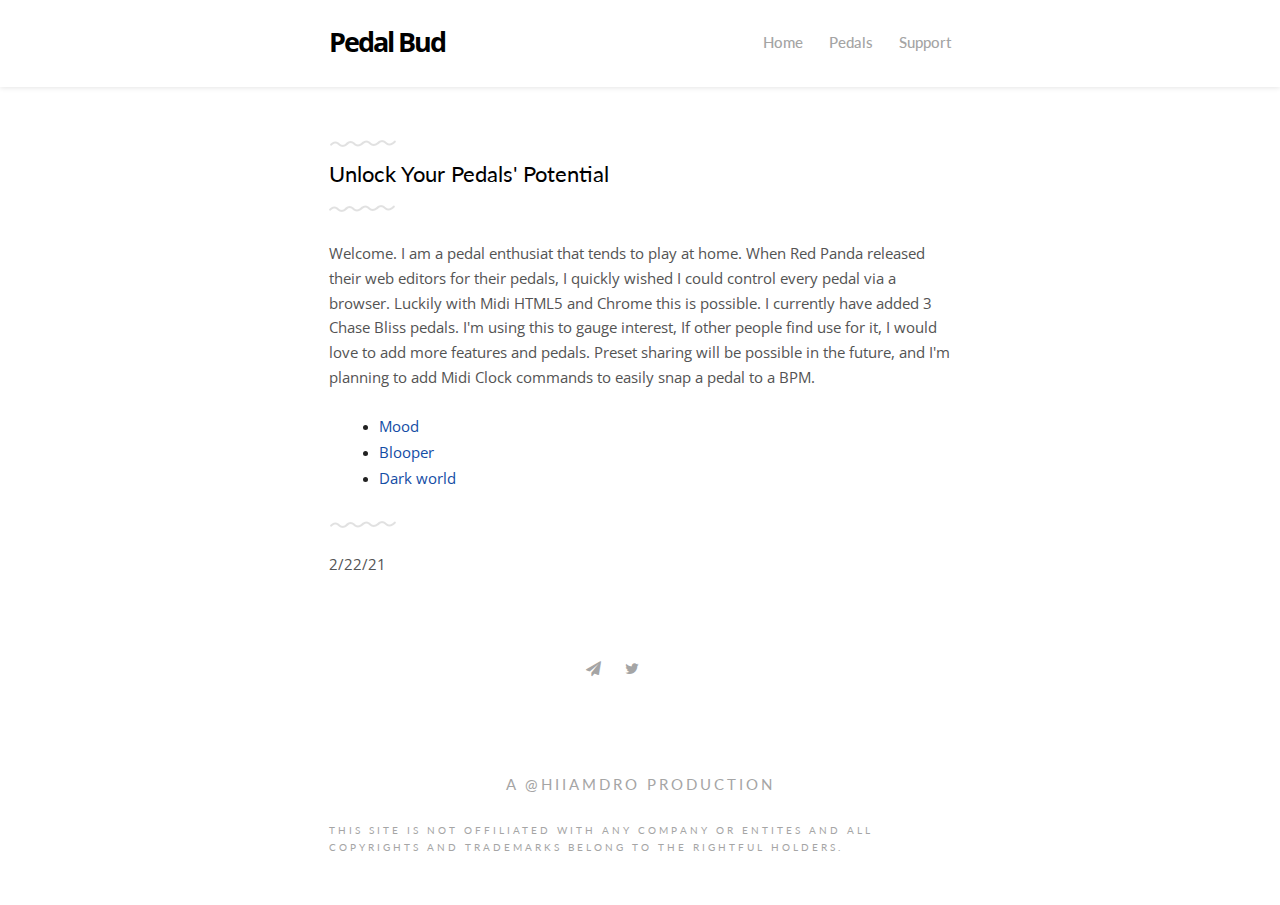
<file: index.html>
<!DOCTYPE html>
<html>
<head>
    <title>Pedal Bud</title>
    <meta charset="utf-8" />
    <meta name="viewport" content="width=device-width, initial-scale=1">
    <meta name="author" content="Pedro Ferreira">
    <meta name="viewport" content="width=device-width, initial-scale=1" />
    <link rel="stylesheet" href="css/kube.min.css" />
    <link rel="stylesheet" href="css/font-awesome.min.css" />
    <link rel="stylesheet" href="css/custom.min.css" />
    <link rel="shortcut icon" href="img/favicon.png" />
    <link href="http://fonts.googleapis.com/css?family=Lato:400,700" rel="stylesheet" type="text/css">
    <link href="http://fonts.googleapis.com/css?family=Open+Sans:400,700" rel="stylesheet" type="text/css">
</head>
<body>
	<!-- Navigation -->
	  <div id="header"></div>


	<!-- Introduction -->
	<!-- <div class="intro">
		<div class="container">
			<div class="units-row">
			    <div class="unit-10">
			    	<img class="img-intro" src="img/avatar.png" alt="">
			    </div>
			    <div class="unit-90">
			    	<p class="p-intro">Unlock your pedals potential.</p>
			    </div>
			</div>
		</div>
	</div> -->
	
	<!-- Content -->
	<div class="content">
		<div class="container">
			<!-- Post -->
			<div class="post">
				<!-- Heading -->
				<a href="#"><h1>Unlock Your Pedals' Potential</h1></a>
				<hr>
				<div class="in-content">
					<p>
						Welcome. I am a pedal enthusiat that tends to play at home.  When Red Panda released their web editors for their pedals, I quickly wished I could control every pedal via a browser.
            Luckily with Midi HTML5 and Chrome this is possible.  I currently have added 3 Chase Bliss pedals. I'm using this to gauge interest,  If other people find use for it, I would love to add more features and pedals.  Preset sharing will be possible in the future, and I'm planning to add Midi Clock commands to easily snap a pedal to a BPM.
            <ul>
              <li><a href="mood.html">Mood</a></li>
              <li><a href="blooper.html">Blooper</a></li>
              <li><a href="darkWorld.html">Dark world</a></li>

					</p>
					
				</div>
				<div class="foot-post">
					<p>2/22/21</p>
			</div>
			<!-- /post -->

			<!-- Post -->
			<!-- <div class="post">
				<a href="#"><h1>The moon will pass above or below Saturn in the sky</h1></a>
				<hr>
				<div class="in-content">
					<img class="right" src="img/post-img.jpg" alt="">
					<p>
						Saturn has a prominent ring system that consists of nine continuous main rings and three discontinuous arcs, composed mostly afn of ice particles with a smaller amount of rocky debris and dust.
					</p>
				</div>
				<div class="foot-post">
					<div class="units-row">
					    <div class="unit-100">
					    	<strong>Tags:</strong>
					    	<a href="#">Saturn</a>,
					    	<a href="#">Sky</a>,
					    	<a href="#">Moon</a>,
					    </div>
					    <div class="unit-100">
					    	<strong>COMMENTS:</strong> 
					    	<a href="#">3</a>
					    </div>
					</div>
				</div>
			</div> -->
			<!-- /post -->

			<!-- Post -->
			<!-- <div class="post">
				<a href="#"><h1>Moon’s orbit around the Earth </h1></a>
				<hr>
				<div class="in-content">
					<p>
						Tilted to the orbit of the Earth around the Sun – and so most of the time, the moon will pass above or below Saturn in the sky, and no occultation will occur. It is only when Saturn lies near the point that the moon’s orbit crosses the “plane of the ecliptic” that occultations can happen.
					</p>
					<a class="read-more" href="#">Read more</a>
				</div>
				<div class="foot-post">
					<div class="units-row">
					    <div class="unit-100">
					    	<strong>Tags:</strong>
					    	<a href="#">Moon</a>,
					    	<a href="#">Orbit</a>,
					    	<a href="#">Earth</a>,
					    </div>
					    <div class="unit-100">
					    	<strong>COMMENTS:</strong> 
					    	<a href="#">221</a>
					    </div>
					</div>
				</div>
			</div> -->
			<!-- /post -->
		</div>
	</div>

	<footer id="footer"></footer>

	<!-- Javascript -->
	<script src="js/jquery.min.js"></script>
    <script src="js/kube.min.js"></script>
</body>
<script> 
  $(function(){
    $("#header").load("header.html"); 
    $("#footer").load("footer.html"); 
  });
</script> 
</html>
</file>
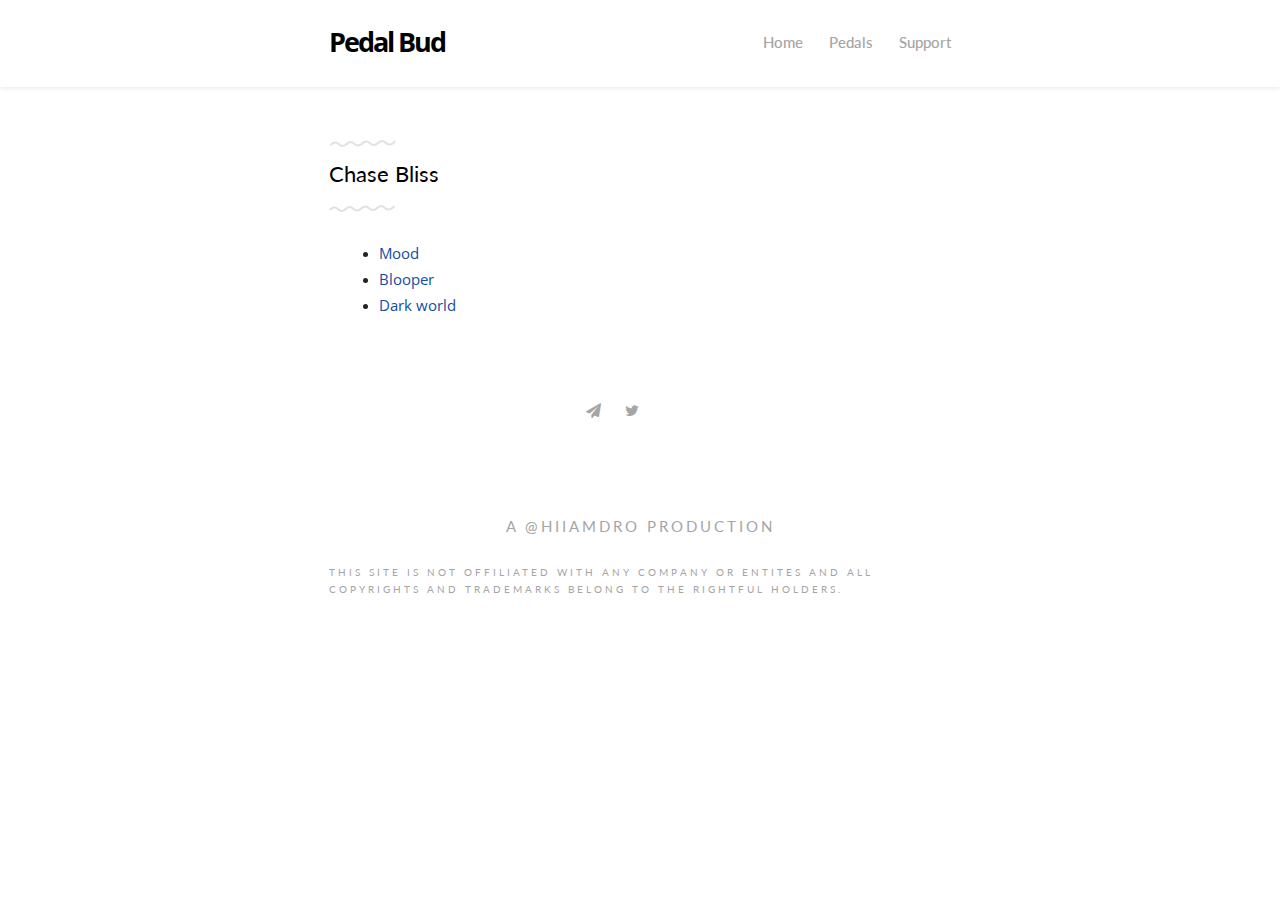
<file: pedals.html>
<!DOCTYPE html>
<html>
<head>
	<title>Pedal Bud</title>
	<meta charset="utf-8" />
	<meta name="viewport" content="width=device-width, initial-scale=1">
	<meta name="author" content="Pedro Ferreira">
	<meta name="viewport" content="width=device-width, initial-scale=1" />
	<link rel="stylesheet" href="css/kube.min.css" />
	<link rel="stylesheet" href="css/font-awesome.min.css" />
	<link rel="stylesheet" href="css/custom.min.css" />
	<!-- <link rel="shortcut icon" href="img/favicon.png" /> -->
	<link href="http://fonts.googleapis.com/css?family=Lato:400,700" rel="stylesheet" type="text/css">
	<link href="http://fonts.googleapis.com/css?family=Open+Sans:400,700" rel="stylesheet" type="text/css">
</head>
<body>
	<!-- Navigation -->
	<div id="header"></div>

	
	<!-- Content -->
	<div class="content">
		<div class="container">
			<!-- Post -->
			<div class="post">
				<!-- Heading -->
				<a href="#"><h1>Chase Bliss</h1></a>
				<hr>
				<div class="in-content">
					<p>
						
						<ul>
							<li><a href="mood.html">Mood</a></li>
							<li><a href="blooper.html">Blooper</a></li>
							<li><a href="darkWorld.html">Dark world</a></li>
						</p>

					</div>
		</div>
	</div>

	<footer id="footer"></footer>

	<!-- Javascript -->
	<script src="js/jquery.min.js"></script>
	<script src="js/kube.min.js"></script>
</body>
<script> 
	$(function(){
		$("#header").load("header.html"); 
		$("#footer").load("footer.html"); 
	});
</script> 
</html>
</file>
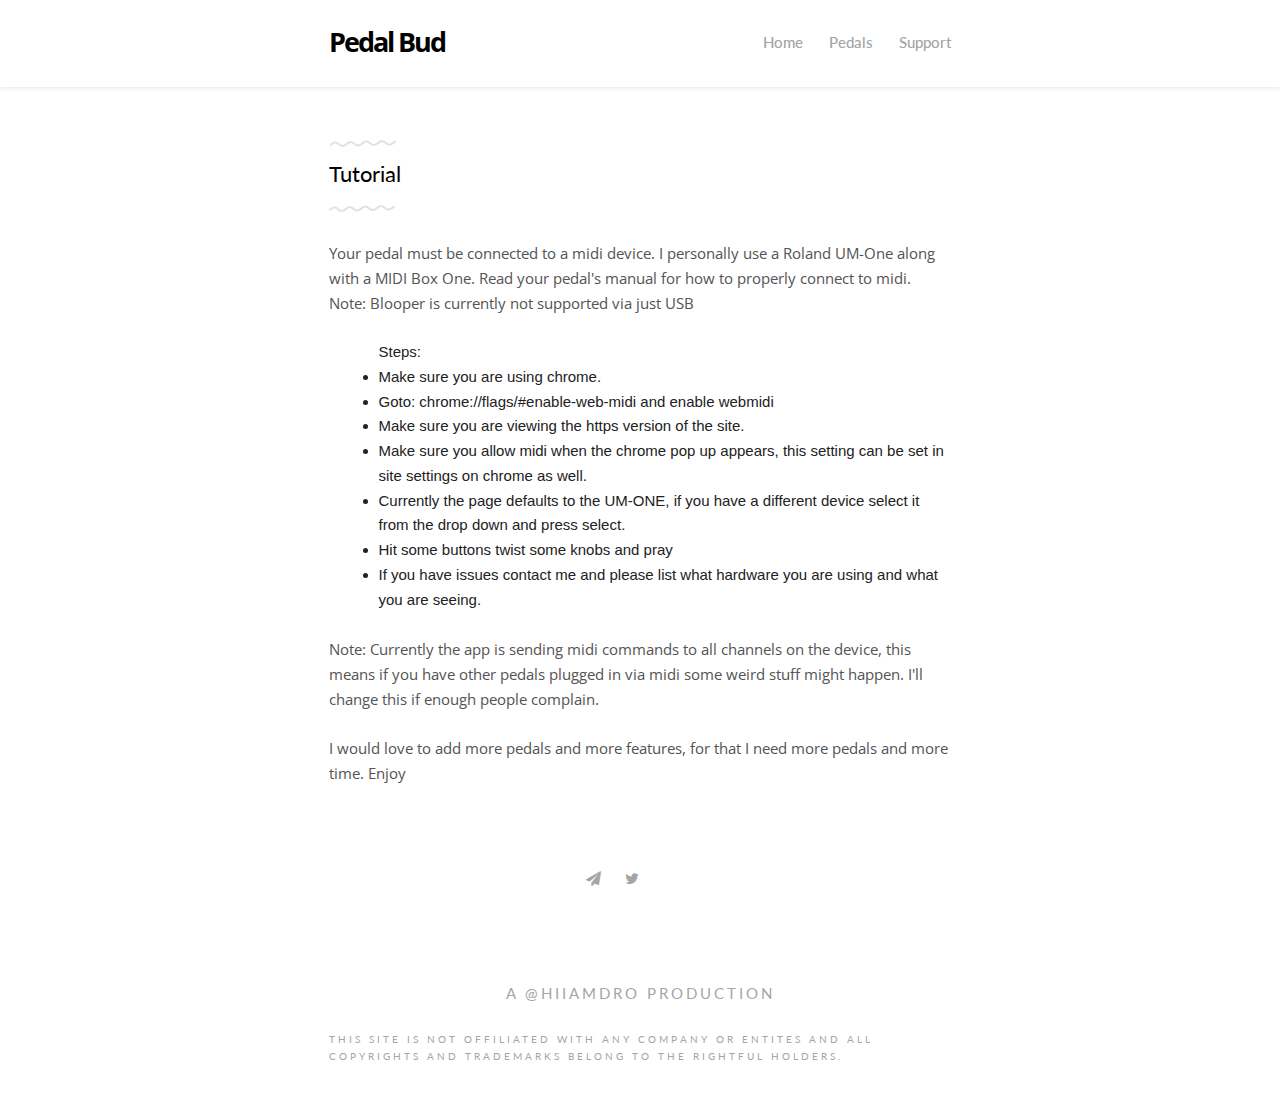
<file: tutorial.html>
<!DOCTYPE html>
<html>
<head>
	<title>Pedal Bud</title>
	<meta charset="utf-8" />
	<meta name="viewport" content="width=device-width, initial-scale=1">
	<meta name="author" content="Pedro Ferreira">
	<meta name="viewport" content="width=device-width, initial-scale=1" />
	<link rel="stylesheet" href="css/kube.min.css" />
	<link rel="stylesheet" href="css/font-awesome.min.css" />
	<link rel="stylesheet" href="css/custom.min.css" />
	<!-- <link rel="shortcut icon" href="img/favicon.png" /> -->
	<link href="http://fonts.googleapis.com/css?family=Lato:400,700" rel="stylesheet" type="text/css">
	<link href="http://fonts.googleapis.com/css?family=Open+Sans:400,700" rel="stylesheet" type="text/css">
</head>
<body>
	<!-- Navigation -->
	<div id="header"></div>

	
	<!-- Content -->
	<div class="content">
		<div class="container">
			<!-- Post -->
			<div class="post">
				<!-- Heading -->
				<a href="#"><h1>Tutorial</h1></a>
				<hr>
				<div class="in-content">
					<p>

						Your pedal must be connected to a midi device. I personally use a Roland UM-One along with a MIDI Box One.
						Read your pedal's manual for how to properly connect to midi.
						Note: Blooper is currently not supported via just USB
					</p>

					<ul>
						Steps:
						<li>Make sure you are using chrome.</li>
						<li>Goto: chrome://flags/#enable-web-midi and enable webmidi</li>
						<li>Make sure you are viewing the https version of the site.</li>
						<li> Make sure you allow midi when the chrome pop up appears, this setting can be set in site settings on chrome as well.</li>
						<li>Currently the page defaults to the UM-ONE, if you have a different device select it from the drop down and press select.</li>
						<li>Hit some buttons twist some knobs and pray</li>
						<li>If you have issues contact me and please list what hardware you are using and what you are seeing.</li>
					</ul>
					<p>
						Note: Currently the app is sending midi commands to all channels on the device, this means if you have other pedals plugged in via midi some weird stuff might happen. I'll change this if enough people complain.
					</p><p>
						I would love to add more pedals and more features, for that I need more pedals and more time. Enjoy

					</p>

				</div>
			</div>
		</div>

		<footer id="footer"></footer>

		<!-- Javascript -->
		<script src="js/jquery.min.js"></script>
		<script src="js/kube.min.js"></script>
	</body>
	<script> 
		$(function(){
			$("#header").load("header.html"); 
			$("#footer").load("footer.html"); 
		});
	</script> 
	</html>
</file>
<file: css/kube.min.css>
*,*:before,*:after{-webkit-box-sizing:border-box;-moz-box-sizing:border-box;box-sizing:border-box}html{font-family:sans-serif;-ms-text-size-adjust:100%;-webkit-text-size-adjust:100%}html,body,div,span,object,iframe,p,blockquote,pre,a,abbr,acronym,address,big,cite,code,del,dfn,em,img,ins,kbd,q,s,samp,small,strike,strong,sub,sup,tt,var,b,u,i,center,dl,dt,dd,ol,ul,li,fieldset,form,label,legend,table,caption,tbody,tfoot,thead,tr,th,td,article,aside,canvas,details,embed,figure,figcaption,footer,header,hgroup,menu,nav,output,ruby,section,summary,time,mark,audio,video,h1,h2,h3,h4,h5,h6{margin:0;padding:0;border:0;outline:0;font-size:100%;vertical-align:baseline;background:transparent}a:active,a:hover{outline:0}article,aside,details,figcaption,figure,footer,header,hgroup,main,nav,section,embed,object,iframe,audio,video,canvas,progress,meter,output,textarea{display:block}audio:not([controls]){display:none;height:0}blockquote,q{quotes:none}blockquote p:before,blockquote p:after,q:before,q:after{content:'';content:none}table{border-collapse:collapse;border-spacing:0}caption,th,td{text-align:left;vertical-align:top}thead th,thead td{font-weight:bold;vertical-align:bottom}a img,th img,td img{vertical-align:top}button,input,select,textarea{margin:0}textarea{overflow:auto;vertical-align:top;resize:vertical}button{width:auto;overflow:visible}input[type="reset"],input[type="submit"],input[type="file"],input[type="radio"],input[type="checkbox"],select,button{cursor:pointer}input[type="radio"],input[type="checkbox"]{font-size:110%;position:relative;top:-1px;margin-right:3px}input[type="search"]{-webkit-appearance:textfield}input[type="search"]::-webkit-search-decoration,input[type="search"]::-webkit-search-cancel-button{-webkit-appearance:none}hr{display:block;height:1px;border:0;border-top:1px solid #ddd}img,video,audio,embed,object{max-width:100%}img,video,embed,object{height:auto}embed,object{height:100%}img{vertical-align:middle;-ms-interpolation-mode:bicubic}body{font-family:"Helvetica Neue",Helvetica,Tahoma,sans-serif;font-size:.9375em;line-height:1.65em;background:#fff;color:#222}a{color:#134da5}a:focus,a:hover{color:#de2c3b}h1,h2,h3,h4,h5,h6,.h1,.h2,.h3,.h4,.h5,.h6{font-family:"Helvetica Neue",Helvetica,Tahoma,sans-serif;font-weight:bold;color:#000;text-rendering:optimizeLegibility;margin:0 0 .5em 0}h1,.h1,h2,.h2{line-height:1.1}h3,.h3,h4,.h4{line-height:1.3}h1,.h1{font-size:2.25em}h2,.h2{font-size:1.5em;margin-bottom:.7em}h3,.h3{font-size:1.3125em}h4,.h4{font-size:1.125em}h5,.h5{font-size:1em}h6,.h6{font-size:.75em;text-transform:uppercase}.lead{font-size:1.3125em;line-height:1.5;margin-bottom:1.0999999999999999em}p,ul,ol,dl,dd,dt,blockquote,td,th{line-height:1.65em}ul,ol,ul ul,ol ol,ul ol,ol ul{margin:0 0 0 3.3em}ul li,ol li{text-align:left}ol ol li{list-style-type:lower-alpha}ol ol ol li{list-style-type:lower-roman}p,ul,ol,dl,blockquote,hr,pre,table,form,fieldset,figure,address{margin-bottom:1.65em}blockquote{position:relative;font-style:italic;font-size:1.125em;margin-left:2.4749999999999996em;padding-left:1.65em;border-left:2px solid #ddd}blockquote p{margin-bottom:.5em}blockquote small,cite{color:rgba(0,0,0,0.4);font-style:italic}small,blockquote cite{font-size:12.75px;line-height:1}address{font-style:normal}dl dt{font-weight:bold}dd{margin-left:1.65em}s,del{text-decoration:line-through}abbr[title],dfn[title]{border-bottom:1px dotted #0f0f0f;cursor:help}strong,b{font-weight:bold}em,i{font-style:italic}sub,sup{font-size:11.25px;line-height:0;position:relative}sup{top:-0.5em}sub{bottom:-0.25em}figcaption{margin:.3em 0;font-size:12.75px;font-style:italic}ins,u{text-decoration:underline}mark{background-color:#ffc800;color:#0f0f0f;text-decoration:none}pre,code,kbd,samp,var,output{font-size:90%;font-style:normal;font-family:Menlo,Monaco,Consolas,"Courier New",monospace}pre{margin-top:1.65em;font-size:100%;line-height:1.5;color:#222;overflow:auto}code,samp,kbd{padding:3px 6px 2px 6px;display:inline-block;line-height:1;border-radius:2px}code{background:#f4f4f4;border:1px solid #d4d4d4}pre code{font-size:100%;border:0;padding:0;background:0;line-height:1.65em}var{color:rgba(0,0,0,0.5)}samp{background:#d3e3fb;border:1px solid #b2cef8}kbd{background:#0f0f0f;color:rgba(255,255,255,0.85);white-space:nowrap}button:active,button:focus{outline:0}textarea,select{font-family:"Helvetica Neue",Helvetica,Tahoma,sans-serif;font-size:1em;box-shadow:none}textarea,select[multiple],select[multiple="multiple"]{padding:.3em .35em;line-height:1.35em;width:100%}input[type="text"],input[type="password"],input[type="email"],input[type="url"],input[type="phone"],input[type="tel"],input[type="number"],input[type="datetime"],input[type="date"],input[type="month"],input[type="color"],input[type="time"],input[type="search"],input[type="datetime-local"]{font-family:"Helvetica Neue",Helvetica,Tahoma,sans-serif;font-size:1em;box-shadow:none;padding:.3em .35em;line-height:1.65em;border-radius:0;outline:0}select[multiple],select[multiple="multiple"],textarea,input[type="text"],input[type="password"],input[type="email"],input[type="url"],input[type="phone"],input[type="tel"],input[type="number"],input[type="datetime"],input[type="date"],input[type="month"],input[type="color"],input[type="time"],input[type="search"],input[type="datetime-local"]{background:#fff;border:1px solid #ccc;position:relative;z-index:2;-webkit-appearance:none}textarea[disabled],input[type="text"][disabled],input[type="password"][disabled],input[type="email"][disabled],input[type="url"][disabled],input[type="phone"][disabled],input[type="tel"][disabled],input[type="number"][disabled],input[type="datetime"][disabled],input[type="date"][disabled],input[type="month"][disabled],input[type="color"][disabled],input[type="time"][disabled],input[type="search"][disabled],input[type="datetime-local"][disabled]{resize:none;color:rgba(0,0,0,0.5)}select[disabled],input[type="checkbox"][disabled],input[type="radio"][disabled]{cursor:default}input::-moz-focus-inner,button::-moz-focus-inner{border:0;padding:0}input[type="range"]{position:relative;top:3px}select{margin-bottom:0!important}fieldset{padding:1.65em;margin-bottom:1.65em;border:1px solid #ccc}fieldset *:last-child{margin-bottom:0!important}legend{font-weight:bold;padding:0 1em;margin-left:-1em}table{max-width:100%;width:100%;empty-cells:show}table caption{text-transform:uppercase;padding:0 1.0999999999999999em;color:rgba(0,0,0,0.4);font-size:12.75px}table th,table td{border-bottom:1px solid #eee;padding:.825em 1.0999999999999999em}table tfoot th,table tfoot td{color:rgba(0,0,0,0.4)}.units-container:after,.units-row:after{content:"";display:table;clear:both}.units-container:after,.units-row:after{content:"";display:table;clear:both}.units-container{padding-top:1px;margin-top:-1px}.units-row{margin-bottom:1.65em}.width-100,.unit-100{width:100%}.width-90,.unit-90{width:90%}.width-80,.unit-80{width:80%}.width-75,.unit-75{width:75%}.width-70,.unit-70{width:70%}.width-66,.unit-66{width:66.6%}.width-65,.unit-65{width:65%}.width-60,.unit-60{width:60%}.width-50,.unit-50{width:50%}.width-40,.unit-40{width:40%}.width-35,.unit-35{width:35%}.width-33,.unit-33{width:33.3%}.width-30,.unit-30{width:30%}.width-25,.unit-25{width:25%}.width-20,.unit-20{width:20%}.width-10,.unit-10{width:10%}.units-row .unit-90,.units-row .unit-80,.units-row .unit-75,.units-row .unit-70,.units-row .unit-66,.units-row .unit-65,.units-row .unit-60,.units-row .unit-50,.units-row .unit-40,.units-row .unit-35,.units-row .unit-33,.units-row .unit-30,.units-row .unit-25,.units-row .unit-20,.units-row .unit-10{float:left;margin-left:3%}.units-row .unit-90:first-child,.units-row .unit-80:first-child,.units-row .unit-75:first-child,.units-row .unit-70:first-child,.units-row .unit-66:first-child,.units-row .unit-65:first-child,.units-row .unit-60:first-child,.units-row .unit-50:first-child,.units-row .unit-40:first-child,.units-row .unit-35:first-child,.units-row .unit-33:first-child,.units-row .unit-30:first-child,.units-row .unit-25:first-child,.units-row .unit-20:first-child,.units-row .unit-10:first-child{margin-left:0}.units-row .unit-90{width:89.7%}.units-row .unit-80{width:79.4%}.units-row .unit-75{width:74.25%}.units-row .unit-70{width:69.1%}.units-row .unit-66{width:65.66666666666666%}.units-row .unit-65{width:65.66666666666666%}.units-row .unit-60{width:58.800000000000004%}.units-row .unit-50{width:48.5%}.units-row .unit-40{width:38.2%}.units-row .unit-35{width:31.333333333333332%}.units-row .unit-33{width:31.333333333333332%}.units-row .unit-30{width:27.9%}.units-row .unit-25{width:22.75%}.units-row .unit-20{width:17.6%}.units-row .unit-10{width:7.3%}.unit-push-90,.unit-push-80,.unit-push-75,.unit-push-70,.unit-push-66,.unit-push-65,.unit-push-60,.unit-push-50,.unit-push-40,.unit-push-35,.unit-push-33,.unit-push-30,.unit-push-25,.unit-push-20,.unit-push-10{position:relative}.unit-push-90{left:92.7%}.unit-push-80{left:82.4%}.unit-push-75{left:77.25%}.unit-push-70{left:72.1%}.unit-push-66{left:68.66666666666666%}.unit-push-65{left:68.66666666666666%}.unit-push-60{left:61.800000000000004%}.unit-push-50{left:51.5%}.unit-push-40{left:41.2%}.unit-push-35{left:34.33333333333333%}.unit-push-33{left:34.33333333333333%}.unit-push-30{left:30.9%}.unit-push-25{left:25.75%}.unit-push-20{left:20.6%}.unit-push-10{left:10.3%}.units-row .unit-push-right{float:right}.units-row .unit-role-right{margin-left:3%;float:right}.units-row .unit-role-left{margin-left:0}.centered,.unit-centered{float:none!important;margin:0 auto!important}.unit-padding{padding:1.65em}.units-padding .unit-100,.units-padding .unit-90,.units-padding .unit-80,.units-padding .unit-75,.units-padding .unit-70,.units-padding .unit-66,.units-padding .unit-65,.units-padding .unit-60,.units-padding .unit-50,.units-padding .unit-40,.units-padding .unit-35,.units-padding .unit-33,.units-padding .unit-30,.units-padding .unit-25,.units-padding .unit-20,.units-padding .unit-10{padding:1.65em}.units-split .unit-90,.units-split .unit-80,.units-split .unit-75,.units-split .unit-70,.units-split .unit-66,.units-split .unit-65,.units-split .unit-60,.units-split .unit-50,.units-split .unit-40,.units-split .unit-35,.units-split .unit-33,.units-split .unit-30,.units-split .unit-25,.units-split .unit-20,.units-split .unit-10{margin-left:0}.units-split .unit-90{width:90%}.units-split .unit-80{width:80%}.units-split .unit-75{width:75%}.units-split .unit-70{width:70%}.units-split .unit-66{width:66.6%}.units-split .unit-65{width:65%}.units-split .unit-60{width:60%}.units-split .unit-50{width:50%}.units-split .unit-40{width:40%}.units-split .unit-35{width:35%}.units-split .unit-33{width:33.3%}.units-split .unit-30{width:30%}.units-split .unit-25{width:25%}.units-split .unit-20{width:20%}.units-split .unit-10{width:10%}.blocks-2,.blocks-3,.blocks-4,.blocks-5,.blocks-6{padding-left:0;list-style:none;margin-left:-3%}.blocks-2:after,.blocks-3:after,.blocks-4:after,.blocks-5:after,.blocks-6:after{content:"";display:table;clear:both}.blocks-2:after,.blocks-3:after,.blocks-4:after,.blocks-5:after,.blocks-6:after{content:"";display:table;clear:both}.blocks-2>li,.blocks-3>li,.blocks-4>li,.blocks-5>li,.blocks-6>li{height:auto;float:left;margin-bottom:1.65em;margin-left:3%}.blocks-2>li ul,.blocks-3>li ul,.blocks-4>li ul,.blocks-5>li ul,.blocks-6>li ul{list-style-type:disc}.blocks-2>li ul ul,.blocks-3>li ul ul,.blocks-4>li ul ul,.blocks-5>li ul ul,.blocks-6>li ul ul{list-style-type:circle}.blocks-2>li li,.blocks-3>li li,.blocks-4>li li,.blocks-5>li li,.blocks-6>li li{float:none;margin:0}.blocks-2>li{width:47%}.blocks-3>li{width:30.333333333333332%}.blocks-4>li{width:22%}.blocks-5>li{width:17%}.blocks-6>li{width:13.666666666666666%}.block-first{clear:both}table.table-bordered td,table.table-bordered th{border:1px solid #eee}table.table-simple td,table.table-simple th,table.table-simple caption{border:0;padding-left:0}table.table-flat td,table.table-flat th,table.table-flat caption{border:0;padding:0}table.table-stroked td,table.table-stroked th{border-bottom:1px solid #eee}table.table-stripped tbody tr:nth-child(odd) td{background:#f8f8f8}table.table-hovered tbody tr:hover td{background-color:#f4f4f4}.table-container{width:100%;overflow:auto;margin-bottom:1.65em}.table-container table{margin-bottom:0}.table-container::-webkit-scrollbar{-webkit-appearance:none;width:14px;height:14px}.table-container::-webkit-scrollbar-thumb{border-radius:8px;border:3px solid #fff;background-color:rgba(0,0,0,0.3)}.forms .btn,.forms input[type="submit"].btn,.forms button,.forms input[type="submit"],.forms input[type="reset"]{padding:.3625em 1.3em}.forms .btn-outline{padding:.3em 1.3em}.forms .btn-outline.bold{padding:.2375em 1.3em}.forms label{display:block;margin-bottom:1.0999999999999999em}.forms input[type="text"],.forms input[type="password"],.forms input[type="email"],.forms input[type="url"],.forms input[type="phone"],.forms input[type="tel"],.forms input[type="number"],.forms input[type="datetime"],.forms input[type="date"],.forms input[type="month"],.forms input[type="color"],.forms input[type="time"],.forms input[type="search"],.forms input[type="range"],.forms input[type="file"],.forms input[type="datetime-local"],.forms textarea,.forms select{display:block}.forms-inline input[type="text"],.forms-inline-list input[type="text"],.forms-inline input[type="password"],.forms-inline-list input[type="password"],.forms-inline input[type="email"],.forms-inline-list input[type="email"],.forms-inline input[type="url"],.forms-inline-list input[type="url"],.forms-inline input[type="phone"],.forms-inline-list input[type="phone"],.forms-inline input[type="tel"],.forms-inline-list input[type="tel"],.forms-inline input[type="number"],.forms-inline-list input[type="number"],.forms-inline input[type="datetime"],.forms-inline-list input[type="datetime"],.forms-inline input[type="date"],.forms-inline-list input[type="date"],.forms-inline input[type="month"],.forms-inline-list input[type="month"],.forms-inline input[type="color"],.forms-inline-list input[type="color"],.forms-inline input[type="time"],.forms-inline-list input[type="time"],.forms-inline input[type="search"],.forms-inline-list input[type="search"],.forms-inline input[type="range"],.forms-inline-list input[type="range"],.forms-inline input[type="file"],.forms-inline-list input[type="file"],.forms-inline input[type="datetime-local"],.forms-inline-list input[type="datetime-local"],.forms-inline textarea,.forms-inline-list textarea,.forms-inline select,.forms-inline-list select{display:inline-block}.forms-list,.forms-inline,.forms-inline-list{margin:0;padding:0;margin-bottom:1.0999999999999999em;list-style:none}.forms-list label,.forms-inline label,.forms-inline-list li,.forms-inline-list li label{display:inline-block;margin-bottom:0}.forms-inline-list li label{margin-right:.825em}.forms-inline-list li{margin-bottom:3px}.forms-list li{margin-bottom:6px}.forms-desc{margin-top:4px;color:rgba(0,0,0,0.4);font-size:12.75px;line-height:1.4em}input[type="text"],input[type="password"],input[type="email"],input[type="url"],input[type="phone"],input[type="tel"],input[type="number"],input[type="datetime"],input[type="date"],input[type="month"],input[type="color"],input[type="time"],input[type="search"],input[type="datetime-local"],textarea{-moz-transition:border ease .5s;transition:border ease .5s}.error,.success{font-weight:normal;font-size:12.75px}input.input-error,textarea.input-error,select.input-error,.input-error{border-color:#de2c3b;box-shadow:0 0 0 2px rgba(222,44,59,0.3),0 1px 2px rgba(0,0,0,0.2) inset}input.input-success,textarea.input-success,select.input-success,.input-success{border-color:#2c9f42;box-shadow:0 0 0 2px rgba(44,159,66,0.3),0 1px 2px rgba(0,0,0,0.2) inset}input.input-gray,textarea.input-gray,select.input-gray,.input-gray{border-color:#b3b6b7;box-shadow:0 0 0 2px rgba(179,182,183,0.4),0 1px 2px rgba(0,0,0,0.2) inset}input[type="text"]:focus,input[type="password"]:focus,input[type="email"]:focus,input[type="url"]:focus,input[type="phone"]:focus,input[type="tel"]:focus,input[type="number"]:focus,input[type="datetime"]:focus,input[type="date"]:focus,input[type="month"]:focus,input[type="color"]:focus,input[type="time"]:focus,input[type="search"]:focus,input[type="datetime-local"]:focus,textarea:focus{outline:0;border-color:#2575ed;box-shadow:0 0 0 2px rgba(37,117,237,0.3),0 1px 2px rgba(0,0,0,0.2) inset}input.input-search,input[type="search"]{padding-right:.5em;padding-left:.5em;margin-bottom:0;border-radius:15px}input.input-on-black{border:1px solid rgba(255,255,255,0.1);background:rgba(255,255,255,0.35)}input.input-on-black::-webkit-input-placeholder{color:rgba(255,255,255,0.6)}input.input-on-black::-moz-placeholder{color:rgba(255,255,255,0.6)}input.input-on-black:focus,input.input-on-black.active{border:1px solid #fff;background:#fff;box-shadow:none}input.input-on-black:focus::-webkit-input-placeholder,input.input-on-black.active::-webkit-input-placeholder{color:#aaa}input.input-on-black:focus::-moz-placeholder,input.input-on-black.active::-moz-placeholder{color:#aaa}input.input-big{font-size:18px}input.input-small{font-size:12.75px}input.input-smaller{font-size:11.25px}.input-groups{display:table!important}.input-groups input{width:100%}.input-groups input,.input-groups .input-append,.input-groups .input-prepend,.input-groups .btn-append{display:table-cell!important}.input-groups .btn-append,.input-groups .input-append,.input-groups .input-prepend{width:1%;vertical-align:middle}.input-groups .input-append,.input-groups .input-prepend{background-color:#f4f4f4;border:1px solid #d4d4d4;margin:0;padding:.45em .75em .15em .75em;color:rgba(0,0,0,0.6);line-height:1.65em;font-size:12.75px;white-space:nowrap}.input-groups .input-prepend{border-right:0}.input-groups .input-append{position:relative;z-index:1;border-left:none}.input-groups .btn-append .btn{display:block;height:auto;border-radius:0 2px 2px 0}.navbar{font-size:105%;margin-bottom:1.65em}.navbar:after{content:"";display:table;clear:both}.navbar:after{content:"";display:table;clear:both}.navbar.navbar-left{float:left}.navbar.navbar-right{float:right}.navbar ul{list-style:none;margin:0}.navbar ul:after{content:"";display:table;clear:both}.navbar ul:after{content:"";display:table;clear:both}.navbar li{float:left;margin-right:1.65em}.navbar.navbar-right li{margin-right:0;margin-left:1.65em}.navbar a,.navbar span{display:block;text-decoration:none}.navbar a:hover{color:#de2c3b;text-decoration:underline}.navbar li.active a,.navbar span{text-decoration:none;cursor:text;color:rgba(0,0,0,0.4)}.navigation-toggle{display:none;text-transform:uppercase;position:relative;color:#0f0f0f;background-color:#fff}.navigation-toggle:after{position:absolute;z-index:1;top:50%;margin-top:-12px;left:10px;content:"\2630";font-size:24px;line-height:1}.navigation-toggle.navigation-toggle-black{background-color:#0f0f0f;color:#fff}.navigation-toggle.navigation-toggle-show{margin-bottom:1.65em}.navigation-toggle span{position:relative;z-index:2;cursor:pointer;display:block;padding:10px 20px 10px 40px}.navigation-fixed{position:fixed;top:0;left:0;z-index:101}.navbar-pills a,.navbar-pills span{padding:.825em 1.65em}.navbar-pills a:hover{color:#0f0f0f;background:#eee}.navbar-pills li.active a,.navbar-pills span{text-decoration:none;cursor:text;color:rgba(0,0,0,0.4);background:#eee}.navbar-pills li{margin-right:1px}.navbar-pills.navbar-right li{margin-left:1px}.fullwidth ul{width:100%}.fullwidth li{float:none!important;margin:0;display:table-cell;width:1%;text-align:center}.fullwidth li a,.fullwidth li span{display:block}.nav{margin-bottom:1.65em}.nav ul{list-style:none;margin:0}.nav ul li ul{margin-left:2em;font-size:.95em}.nav a,.nav span{display:block;padding:.5em 0}.nav a{color:#0f0f0f;text-decoration:none}.nav a:hover{color:#de2c3b;text-decoration:underline}.nav li.active a,.nav span{text-decoration:none;cursor:text;color:rgba(0,0,0,0.4)}.nav i.fa{width:1.65em}.nav-stacked li{margin-bottom:1px}.nav-stacked a,.nav-stacked span{padding:.6em .7em}.nav-stacked a{background:#f6f6f6}.nav-stacked a:hover{color:#000;background:#eee}.nav-stacked li.active a,.nav-stacked span{background:#fff;text-decoration:none;cursor:text;color:rgba(0,0,0,0.3)}.nav-stats li{position:relative}.nav-stats a,.nav-stats span{padding-right:50px}.nav-stats sup,.nav-stats .badge{position:absolute;top:50%;right:0}.nav-stats sup{color:rgba(0,0,0,0.4)}.nav-stats .badge{margin-top:-8px}.nav-tabs{border-bottom:1px solid #e3e3e3;margin-bottom:1.65em}.nav-tabs:after{content:"";display:table;clear:both}.nav-tabs:after{content:"";display:table;clear:both}.nav-tabs ul{list-style:none;margin:0}.nav-tabs li{float:left;margin-right:2px}.nav-tabs a,.nav-tabs span{display:block;line-height:1;padding:.825em 1.65em;border:1px solid transparent}.nav-tabs a{color:rgba(0,0,0,0.5);text-decoration:none}.nav-tabs a:focus,.nav-tabs a:hover{color:#0f0f0f;text-decoration:underline;background-color:#eee}.nav-tabs li.active a,.nav-tabs span{color:#0f0f0f;background:#fff;position:relative;border:1px solid #ddd;border-bottom:1px solid #fff;bottom:-1px;cursor:default;text-decoration:none}.breadcrumbs{margin-bottom:1.65em}.breadcrumbs:after{content:"";display:table;clear:both}.breadcrumbs:after{content:"";display:table;clear:both}.breadcrumbs ul{font-size:.9em;color:rgba(0,0,0,0.4);list-style:none;margin:0}.breadcrumbs ul:after{content:"";display:table;clear:both}.breadcrumbs ul:after{content:"";display:table;clear:both}.breadcrumbs li{float:left;margin-right:5px}.breadcrumbs li+li:before{content:" > ";color:#aaa;font-size:12px;margin:0 7px 0 5px;position:relative;top:-1px}.breadcrumbs.breadcrumbs-path li+li:before{content:" / ";top:0}.breadcrumbs a{color:#0f0f0f;text-decoration:none}.breadcrumbs a:hover{color:#0f0f0f;text-decoration:underline}.breadcrumbs li.active a,.breadcrumbs span,.breadcrumbs li.active a:hover{text-decoration:none;cursor:text;color:rgba(0,0,0,0.4)}.pagination{position:relative;left:-9px;margin-left:0;list-style:none}.pagination:after{content:"";display:table;clear:both}.pagination:after{content:"";display:table;clear:both}.pagination li{float:left;margin-right:2px}.pagination a,.pagination span{display:block;padding:7px 9px;line-height:1;border-radius:2px;color:#0f0f0f;text-decoration:none}.pagination span,.pagination li.active a,.pagination li.active a:hover{color:#fff;background-color:#0f0f0f;cursor:text}.pagination a:focus,.pagination a:hover{text-decoration:none;background-color:#0f0f0f;color:#fff}.btn,input[type="submit"].btn{display:inline-block;vertical-align:top;font-family:"Helvetica Neue",Helvetica,Tahoma,sans-serif;font-size:1em;font-weight:400;line-height:1.65em;text-align:center;text-decoration:none;color:#222;-webkit-appearance:none;outline:0;margin:0;border:0;border-radius:2px;box-shadow:none;cursor:pointer;background:#e0e3e5;padding:.55em 2.5em}.btn:hover,input[type="submit"].btn:hover{color:rgba(0,0,0,0.5);background:#b3b6b7}.btn::-moz-focus-inner{border:0;padding:0}.btn-big,input[type="submit"].btn-big{font-size:18px}.btn-small,input[type="submit"].btn-small{font-size:12.75px}.btn-smaller,input[type="submit"].btn-smaller{font-size:11.25px;vertical-align:baseline}.btn-round{border-radius:15px}.btn-outline,input[type="submit"].btn-outline{background:0;padding:.48750000000000004em 2.5em;border:1px solid #0f0f0f}.btn-outline:hover,input[type="submit"].btn-outline:hover{border-color:#b3b6b7}.btn-outline.btn-active{padding:.55em 2.5em}.btn-outline.bold{border-width:2px;padding:.42500000000000004em 2.5em}.btn-active,.btn[disabled],.btn-disabled{background:0;background:#b3b6b7;color:rgba(0,0,0,0.5)}.btn-active:hover,.btn[disabled]:hover,.btn-disabled:hover{color:rgba(0,0,0,0.5);background:#b3b6b7}.btn-active{box-shadow:0 1px 3px rgba(0,0,0,0.4) inset}.btn-outline.btn[disabled],.btn-outline.btn-disabled{background:0;box-shadow:none;color:rgba(0,0,0,0.3);border:1px solid rgba(0,0,0,0.1)}.btn-outline.btn-active{background:0;color:rgba(0,0,0,0.4);border:0;box-shadow:0 1px 3px rgba(0,0,0,0.2) inset}.btn[disabled],.btn-disabled{cursor:default;box-shadow:none}.btn-blue,input[type="submit"].btn-blue{color:rgba(255,255,255,0.9);background:#2575ed}.btn-blue:hover,input[type="submit"].btn-blue:hover{color:rgba(255,255,255,0.6);background:#1a52a5}.btn-blue.btn-active,input[type="submit"].btn-blue.btn-active{box-shadow:0 1px 4px rgba(0,0,0,0.5) inset}.btn-blue.btn-active,input[type="submit"].btn-blue.btn-active,.btn-blue.btn-disabled,input[type="submit"].btn-blue.btn-disabled,.btn-blue.btn[disabled],input[type="submit"].btn-blue.btn[disabled]{color:rgba(255,255,255,0.5);background:#1a52a5}.btn-blue.btn-active:hover,input[type="submit"].btn-blue.btn-active:hover,.btn-blue.btn-disabled:hover,input[type="submit"].btn-blue.btn-disabled:hover,.btn-blue.btn[disabled]:hover,input[type="submit"].btn-blue.btn[disabled]:hover{color:rgba(255,255,255,0.5)}.btn-blue.btn-outline,input[type="submit"].btn-blue.btn-outline{background:0;border-color:#2575ed;color:#2575ed}.btn-blue.btn-outline:hover,input[type="submit"].btn-blue.btn-outline:hover{color:rgba(255,255,255,0.9);background:#2575ed}.btn-blue.btn-outline.btn[disabled],input[type="submit"].btn-blue.btn-outline.btn[disabled],.btn-blue.btn-outline.btn-disabled,input[type="submit"].btn-blue.btn-outline.btn-disabled{background:0;box-shadow:none;color:rgba(37,117,237,0.4);border:1px solid rgba(37,117,237,0.3)}.btn-blue.btn-outline.btn-active,input[type="submit"].btn-blue.btn-outline.btn-active{background:0;color:rgba(37,117,237,0.6);border:0;box-shadow:0 1px 3px rgba(26,82,165,0.6) inset}.btn-blue:hover,input[type="submit"].btn-blue:hover{color:rgba(255,255,255,0.6);background:#1a52a5}.btn-blue.btn-active,input[type="submit"].btn-blue.btn-active{box-shadow:0 1px 4px rgba(0,0,0,0.5) inset}.btn-blue.btn-active,input[type="submit"].btn-blue.btn-active,.btn-blue.btn-disabled,input[type="submit"].btn-blue.btn-disabled,.btn-blue.btn[disabled],input[type="submit"].btn-blue.btn[disabled]{color:rgba(255,255,255,0.5);background:#1a52a5}.btn-blue.btn-active:hover,input[type="submit"].btn-blue.btn-active:hover,.btn-blue.btn-disabled:hover,input[type="submit"].btn-blue.btn-disabled:hover,.btn-blue.btn[disabled]:hover,input[type="submit"].btn-blue.btn[disabled]:hover{color:rgba(255,255,255,0.5)}.btn-blue.btn-outline,input[type="submit"].btn-blue.btn-outline{background:0;border-color:#2575ed;color:#2575ed}.btn-blue.btn-outline:hover,input[type="submit"].btn-blue.btn-outline:hover{color:rgba(255,255,255,0.9);background:#2575ed}.btn-blue.btn-outline.btn[disabled],input[type="submit"].btn-blue.btn-outline.btn[disabled],.btn-blue.btn-outline.btn-disabled,input[type="submit"].btn-blue.btn-outline.btn-disabled{background:0;box-shadow:none;color:rgba(37,117,237,0.4);border:1px solid rgba(37,117,237,0.3)}.btn-blue.btn-outline.btn-active,input[type="submit"].btn-blue.btn-outline.btn-active{background:0;color:rgba(37,117,237,0.6);border:0;box-shadow:0 1px 3px rgba(26,82,165,0.6) inset}.btn-red,input[type="submit"].btn-red{color:rgba(255,255,255,0.9);background:#de2c3b}.btn-red:hover,input[type="submit"].btn-red:hover{color:rgba(255,255,255,0.6);background:#b2232f}.btn-red.btn-active,input[type="submit"].btn-red.btn-active{box-shadow:0 1px 4px rgba(0,0,0,0.5) inset}.btn-red.btn-active,input[type="submit"].btn-red.btn-active,.btn-red.btn-disabled,input[type="submit"].btn-red.btn-disabled,.btn-red.btn[disabled],input[type="submit"].btn-red.btn[disabled]{color:rgba(255,255,255,0.5);background:#b2232f}.btn-red.btn-active:hover,input[type="submit"].btn-red.btn-active:hover,.btn-red.btn-disabled:hover,input[type="submit"].btn-red.btn-disabled:hover,.btn-red.btn[disabled]:hover,input[type="submit"].btn-red.btn[disabled]:hover{color:rgba(255,255,255,0.5)}.btn-red.btn-outline,input[type="submit"].btn-red.btn-outline{background:0;border-color:#de2c3b;color:#de2c3b}.btn-red.btn-outline:hover,input[type="submit"].btn-red.btn-outline:hover{color:rgba(255,255,255,0.9);background:#de2c3b}.btn-red.btn-outline.btn[disabled],input[type="submit"].btn-red.btn-outline.btn[disabled],.btn-red.btn-outline.btn-disabled,input[type="submit"].btn-red.btn-outline.btn-disabled{background:0;box-shadow:none;color:rgba(222,44,59,0.4);border:1px solid rgba(222,44,59,0.3)}.btn-red.btn-outline.btn-active,input[type="submit"].btn-red.btn-outline.btn-active{background:0;color:rgba(222,44,59,0.6);border:0;box-shadow:0 1px 3px rgba(178,35,47,0.6) inset}.btn-red:hover,input[type="submit"].btn-red:hover{color:rgba(255,255,255,0.6);background:#b2232f}.btn-red.btn-active,input[type="submit"].btn-red.btn-active{box-shadow:0 1px 4px rgba(0,0,0,0.5) inset}.btn-red.btn-active,input[type="submit"].btn-red.btn-active,.btn-red.btn-disabled,input[type="submit"].btn-red.btn-disabled,.btn-red.btn[disabled],input[type="submit"].btn-red.btn[disabled]{color:rgba(255,255,255,0.5);background:#b2232f}.btn-red.btn-active:hover,input[type="submit"].btn-red.btn-active:hover,.btn-red.btn-disabled:hover,input[type="submit"].btn-red.btn-disabled:hover,.btn-red.btn[disabled]:hover,input[type="submit"].btn-red.btn[disabled]:hover{color:rgba(255,255,255,0.5)}.btn-red.btn-outline,input[type="submit"].btn-red.btn-outline{background:0;border-color:#de2c3b;color:#de2c3b}.btn-red.btn-outline:hover,input[type="submit"].btn-red.btn-outline:hover{color:rgba(255,255,255,0.9);background:#de2c3b}.btn-red.btn-outline.btn[disabled],input[type="submit"].btn-red.btn-outline.btn[disabled],.btn-red.btn-outline.btn-disabled,input[type="submit"].btn-red.btn-outline.btn-disabled{background:0;box-shadow:none;color:rgba(222,44,59,0.4);border:1px solid rgba(222,44,59,0.3)}.btn-red.btn-outline.btn-active,input[type="submit"].btn-red.btn-outline.btn-active{background:0;color:rgba(222,44,59,0.6);border:0;box-shadow:0 1px 3px rgba(178,35,47,0.6) inset}.btn-green,input[type="submit"].btn-green{color:rgba(255,255,255,0.9);background:#2c9f42}.btn-green:hover,input[type="submit"].btn-green:hover{color:rgba(255,255,255,0.6);background:#237f35}.btn-green.btn-active,input[type="submit"].btn-green.btn-active{box-shadow:0 1px 4px rgba(0,0,0,0.5) inset}.btn-green.btn-active,input[type="submit"].btn-green.btn-active,.btn-green.btn-disabled,input[type="submit"].btn-green.btn-disabled,.btn-green.btn[disabled],input[type="submit"].btn-green.btn[disabled]{color:rgba(255,255,255,0.5);background:#237f35}.btn-green.btn-active:hover,input[type="submit"].btn-green.btn-active:hover,.btn-green.btn-disabled:hover,input[type="submit"].btn-green.btn-disabled:hover,.btn-green.btn[disabled]:hover,input[type="submit"].btn-green.btn[disabled]:hover{color:rgba(255,255,255,0.5)}.btn-green.btn-outline,input[type="submit"].btn-green.btn-outline{background:0;border-color:#2c9f42;color:#2c9f42}.btn-green.btn-outline:hover,input[type="submit"].btn-green.btn-outline:hover{color:rgba(255,255,255,0.9);background:#2c9f42}.btn-green.btn-outline.btn[disabled],input[type="submit"].btn-green.btn-outline.btn[disabled],.btn-green.btn-outline.btn-disabled,input[type="submit"].btn-green.btn-outline.btn-disabled{background:0;box-shadow:none;color:rgba(44,159,66,0.4);border:1px solid rgba(44,159,66,0.3)}.btn-green.btn-outline.btn-active,input[type="submit"].btn-green.btn-outline.btn-active{background:0;color:rgba(44,159,66,0.6);border:0;box-shadow:0 1px 3px rgba(35,127,53,0.6) inset}.btn-green:hover,input[type="submit"].btn-green:hover{color:rgba(255,255,255,0.6);background:#237f35}.btn-green.btn-active,input[type="submit"].btn-green.btn-active{box-shadow:0 1px 4px rgba(0,0,0,0.5) inset}.btn-green.btn-active,input[type="submit"].btn-green.btn-active,.btn-green.btn-disabled,input[type="submit"].btn-green.btn-disabled,.btn-green.btn[disabled],input[type="submit"].btn-green.btn[disabled]{color:rgba(255,255,255,0.5);background:#237f35}.btn-green.btn-active:hover,input[type="submit"].btn-green.btn-active:hover,.btn-green.btn-disabled:hover,input[type="submit"].btn-green.btn-disabled:hover,.btn-green.btn[disabled]:hover,input[type="submit"].btn-green.btn[disabled]:hover{color:rgba(255,255,255,0.5)}.btn-green.btn-outline,input[type="submit"].btn-green.btn-outline{background:0;border-color:#2c9f42;color:#2c9f42}.btn-green.btn-outline:hover,input[type="submit"].btn-green.btn-outline:hover{color:rgba(255,255,255,0.9);background:#2c9f42}.btn-green.btn-outline.btn[disabled],input[type="submit"].btn-green.btn-outline.btn[disabled],.btn-green.btn-outline.btn-disabled,input[type="submit"].btn-green.btn-outline.btn-disabled{background:0;box-shadow:none;color:rgba(44,159,66,0.4);border:1px solid rgba(44,159,66,0.3)}.btn-green.btn-outline.btn-active,input[type="submit"].btn-green.btn-outline.btn-active{background:0;color:rgba(44,159,66,0.6);border:0;box-shadow:0 1px 3px rgba(35,127,53,0.6) inset}.btn-black,input[type="submit"].btn-black{color:rgba(255,255,255,0.9);background:#0f0f0f}.btn-black:hover,input[type="submit"].btn-black:hover{color:rgba(255,255,255,0.6);background:#363738}.btn-black.btn-active,input[type="submit"].btn-black.btn-active{box-shadow:0 1px 4px rgba(0,0,0,0.7) inset}.btn-black.btn-active,input[type="submit"].btn-black.btn-active,.btn-black.btn-disabled,input[type="submit"].btn-black.btn-disabled,.btn-black.btn[disabled],input[type="submit"].btn-black.btn[disabled]{color:rgba(255,255,255,0.5);background:#363738}.btn-black.btn-active:hover,input[type="submit"].btn-black.btn-active:hover,.btn-black.btn-disabled:hover,input[type="submit"].btn-black.btn-disabled:hover,.btn-black.btn[disabled]:hover,input[type="submit"].btn-black.btn[disabled]:hover{color:rgba(255,255,255,0.5)}.btn-black.btn-outline,input[type="submit"].btn-black.btn-outline{background:0;border-color:#0f0f0f;color:#0f0f0f}.btn-black.btn-outline:hover,input[type="submit"].btn-black.btn-outline:hover{color:rgba(255,255,255,0.9);background:#0f0f0f}.btn-black.btn-outline.btn[disabled],input[type="submit"].btn-black.btn-outline.btn[disabled],.btn-black.btn-outline.btn-disabled,input[type="submit"].btn-black.btn-outline.btn-disabled{background:0;box-shadow:none;color:rgba(15,15,15,0.4);border:1px solid rgba(15,15,15,0.3)}.btn-black.btn-outline.btn-active,input[type="submit"].btn-black.btn-outline.btn-active{background:0;color:rgba(15,15,15,0.6);border:0;box-shadow:0 1px 3px rgba(54,55,56,0.6) inset}.btn-black:hover,input[type="submit"].btn-black:hover{color:rgba(255,255,255,0.6);background:#363738}.btn-black.btn-active,input[type="submit"].btn-black.btn-active{box-shadow:0 1px 4px rgba(0,0,0,0.7) inset}.btn-black.btn-active,input[type="submit"].btn-black.btn-active,.btn-black.btn-disabled,input[type="submit"].btn-black.btn-disabled,.btn-black.btn[disabled],input[type="submit"].btn-black.btn[disabled]{color:rgba(255,255,255,0.5);background:#363738}.btn-black.btn-active:hover,input[type="submit"].btn-black.btn-active:hover,.btn-black.btn-disabled:hover,input[type="submit"].btn-black.btn-disabled:hover,.btn-black.btn[disabled]:hover,input[type="submit"].btn-black.btn[disabled]:hover{color:rgba(255,255,255,0.5)}.btn-black.btn-outline,input[type="submit"].btn-black.btn-outline{background:0;border-color:#0f0f0f;color:#0f0f0f}.btn-black.btn-outline:hover,input[type="submit"].btn-black.btn-outline:hover{color:rgba(255,255,255,0.9);background:#0f0f0f}.btn-black.btn-outline.btn[disabled],input[type="submit"].btn-black.btn-outline.btn[disabled],.btn-black.btn-outline.btn-disabled,input[type="submit"].btn-black.btn-outline.btn-disabled{background:0;box-shadow:none;color:rgba(15,15,15,0.4);border:1px solid rgba(15,15,15,0.3)}.btn-black.btn-outline.btn-active,input[type="submit"].btn-black.btn-outline.btn-active{background:0;color:rgba(15,15,15,0.6);border:0;box-shadow:0 1px 3px rgba(54,55,56,0.6) inset}.btn-yellow,input[type="submit"].btn-yellow{color:rgba(0,0,0,0.9);background:#ffc800}.btn-yellow:hover,input[type="submit"].btn-yellow:hover{color:rgba(0,0,0,0.6);background:#cca000}.btn-yellow.btn-active,input[type="submit"].btn-yellow.btn-active{box-shadow:0 1px 4px rgba(0,0,0,0.5) inset}.btn-yellow.btn-active,input[type="submit"].btn-yellow.btn-active,.btn-yellow.btn-disabled,input[type="submit"].btn-yellow.btn-disabled,.btn-yellow.btn[disabled],input[type="submit"].btn-yellow.btn[disabled]{color:rgba(0,0,0,0.5);background:#cca000}.btn-yellow.btn-active:hover,input[type="submit"].btn-yellow.btn-active:hover,.btn-yellow.btn-disabled:hover,input[type="submit"].btn-yellow.btn-disabled:hover,.btn-yellow.btn[disabled]:hover,input[type="submit"].btn-yellow.btn[disabled]:hover{color:rgba(0,0,0,0.5)}.btn-yellow.btn-outline,input[type="submit"].btn-yellow.btn-outline{background:0;border-color:#ffc800;color:#ffc800}.btn-yellow.btn-outline:hover,input[type="submit"].btn-yellow.btn-outline:hover{color:rgba(0,0,0,0.9);background:#ffc800}.btn-yellow.btn-outline.btn[disabled],input[type="submit"].btn-yellow.btn-outline.btn[disabled],.btn-yellow.btn-outline.btn-disabled,input[type="submit"].btn-yellow.btn-outline.btn-disabled{background:0;box-shadow:none;color:rgba(255,200,0,0.4);border:1px solid rgba(255,200,0,0.3)}.btn-yellow.btn-outline.btn-active,input[type="submit"].btn-yellow.btn-outline.btn-active{background:0;color:rgba(255,200,0,0.6);border:0;box-shadow:0 1px 3px rgba(204,160,0,0.6) inset}.btn-yellow:hover,input[type="submit"].btn-yellow:hover{color:rgba(0,0,0,0.6);background:#cca000}.btn-yellow.btn-active,input[type="submit"].btn-yellow.btn-active{box-shadow:0 1px 4px rgba(0,0,0,0.5) inset}.btn-yellow.btn-active,input[type="submit"].btn-yellow.btn-active,.btn-yellow.btn-disabled,input[type="submit"].btn-yellow.btn-disabled,.btn-yellow.btn[disabled],input[type="submit"].btn-yellow.btn[disabled]{color:rgba(0,0,0,0.5);background:#cca000}.btn-yellow.btn-active:hover,input[type="submit"].btn-yellow.btn-active:hover,.btn-yellow.btn-disabled:hover,input[type="submit"].btn-yellow.btn-disabled:hover,.btn-yellow.btn[disabled]:hover,input[type="submit"].btn-yellow.btn[disabled]:hover{color:rgba(0,0,0,0.5)}.btn-yellow.btn-outline,input[type="submit"].btn-yellow.btn-outline{background:0;border-color:#ffc800;color:#ffc800}.btn-yellow.btn-outline:hover,input[type="submit"].btn-yellow.btn-outline:hover{color:rgba(0,0,0,0.9);background:#ffc800}.btn-yellow.btn-outline.btn[disabled],input[type="submit"].btn-yellow.btn-outline.btn[disabled],.btn-yellow.btn-outline.btn-disabled,input[type="submit"].btn-yellow.btn-outline.btn-disabled{background:0;box-shadow:none;color:rgba(255,200,0,0.4);border:1px solid rgba(255,200,0,0.3)}.btn-yellow.btn-outline.btn-active,input[type="submit"].btn-yellow.btn-outline.btn-active{background:0;color:rgba(255,200,0,0.6);border:0;box-shadow:0 1px 3px rgba(204,160,0,0.6) inset}.btn-white,input[type="submit"].btn-white{color:rgba(0,0,0,0.9);background:#fff}.btn-white:hover,input[type="submit"].btn-white:hover{color:rgba(0,0,0,0.6);background:#ededed}.btn-white.btn-active,input[type="submit"].btn-white.btn-active{box-shadow:0 1px 4px rgba(0,0,0,0.2) inset}.btn-white.btn-active,input[type="submit"].btn-white.btn-active,.btn-white.btn-disabled,input[type="submit"].btn-white.btn-disabled,.btn-white.btn[disabled],input[type="submit"].btn-white.btn[disabled]{color:rgba(0,0,0,0.5);background:#ededed}.btn-white.btn-active:hover,input[type="submit"].btn-white.btn-active:hover,.btn-white.btn-disabled:hover,input[type="submit"].btn-white.btn-disabled:hover,.btn-white.btn[disabled]:hover,input[type="submit"].btn-white.btn[disabled]:hover{color:rgba(0,0,0,0.5)}.btn-white.btn-outline,input[type="submit"].btn-white.btn-outline{background:0;border-color:#fff;color:#fff}.btn-white.btn-outline:hover,input[type="submit"].btn-white.btn-outline:hover{color:rgba(0,0,0,0.9);background:#fff}.btn-white.btn-outline.btn[disabled],input[type="submit"].btn-white.btn-outline.btn[disabled],.btn-white.btn-outline.btn-disabled,input[type="submit"].btn-white.btn-outline.btn-disabled{background:0;box-shadow:none;color:rgba(255,255,255,0.4);border:1px solid rgba(255,255,255,0.3)}.btn-white.btn-outline.btn-active,input[type="submit"].btn-white.btn-outline.btn-active{background:0;color:rgba(255,255,255,0.6);border:0;box-shadow:0 1px 3px rgba(237,237,237,0.6) inset}.btn-white:hover,input[type="submit"].btn-white:hover{color:rgba(0,0,0,0.6);background:#ededed}.btn-white.btn-active,input[type="submit"].btn-white.btn-active{box-shadow:0 1px 4px rgba(0,0,0,0.2) inset}.btn-white.btn-active,input[type="submit"].btn-white.btn-active,.btn-white.btn-disabled,input[type="submit"].btn-white.btn-disabled,.btn-white.btn[disabled],input[type="submit"].btn-white.btn[disabled]{color:rgba(0,0,0,0.5);background:#ededed}.btn-white.btn-active:hover,input[type="submit"].btn-white.btn-active:hover,.btn-white.btn-disabled:hover,input[type="submit"].btn-white.btn-disabled:hover,.btn-white.btn[disabled]:hover,input[type="submit"].btn-white.btn[disabled]:hover{color:rgba(0,0,0,0.5)}.btn-white.btn-outline,input[type="submit"].btn-white.btn-outline{background:0;border-color:#fff;color:#fff}.btn-white.btn-outline:hover,input[type="submit"].btn-white.btn-outline:hover{color:rgba(0,0,0,0.9);background:#fff}.btn-white.btn-outline.btn[disabled],input[type="submit"].btn-white.btn-outline.btn[disabled],.btn-white.btn-outline.btn-disabled,input[type="submit"].btn-white.btn-outline.btn-disabled{background:0;box-shadow:none;color:rgba(255,255,255,0.4);border:1px solid rgba(255,255,255,0.3)}.btn-white.btn-outline.btn-active,input[type="submit"].btn-white.btn-outline.btn-active{background:0;color:rgba(255,255,255,0.6);border:0;box-shadow:0 1px 3px rgba(237,237,237,0.6) inset}.btn-white.btn-outline.btn-active{box-shadow:none;border:1px solid rgba(255,255,255,0.3);padding:.48750000000000004em 2.5em}.btn-single,.btn-group{display:inline-block;margin-right:2px;vertical-align:bottom}.btn-single:after,.btn-group:after{content:"";display:table;clear:both}.btn-single:after,.btn-group:after{content:"";display:table;clear:both}.btn-single>.btn,.btn-single>input,.btn-group>.btn,.btn-group>input{float:left;border-radius:0;margin-left:-1px}.btn-single>.btn{border-radius:2px}.btn-group>.btn:first-child{border-radius:2px 0 0 2px}.btn-group>.btn:last-child{border-radius:0 2px 2px 0}.btn-group>.btn.btn-round:first-child,.btn-group>.input-search:first-child{border-radius:15px 0 0 15px}.btn-group>.btn.btn-round:last-child,.btn-group>.input-search:last-child{border-radius:0 15px 15px 0}.tools-alert{padding:12px 15px;background:#f7f8f8;color:#0f0f0f;margin-bottom:1.65em}.tools-message{display:none;position:fixed;z-index:100;top:10px;right:10px;max-width:350px;line-height:1.5;font-size:95%;padding:12px 15px;color:#0f0f0f;background:#e0e3e5}.tools-message ul{margin:0;list-style:none}.tools-message-black,.tools-message-blue,.tools-message-red,.tools-message-green{color:rgba(255,255,255,0.95)}.tools-message-black{background:#0f0f0f}.tools-message-blue{background:#2575ed}.tools-message-red{background:#de2c3b}.tools-message-yellow{background:#ffc800}.tools-message-green{background:#2c9f42}.tools-alert-black{background:#dadada}.tools-alert-blue{background:#d3e3fb}.tools-alert-red{background:#f8d5d8}.tools-alert-yellow{background:#fff4cc}.tools-alert-green{background:#d5ecd9}.label,.badge{background:#e0e3e5;font-size:12.75px;display:inline-block;line-height:1;padding:4px 7px 3px 7px;color:#0f0f0f;text-align:center;font-weight:normal;text-transform:uppercase}.label-outline{background:0;border:1px solid #0f0f0f;padding:3px 6px 2px 6px}.badge{border-radius:15px}.badge-small{font-size:11.25px;padding:3px 5px}.label-black,.label-blue,.label-red,.label-green,.badge-black,.badge-blue,.badge-red,.badge-green{color:#fff}.label-black,.badge-black{background:#0f0f0f}.label-blue,.badge-blue{background:#2575ed}.label-red,.badge-red{background:#de2c3b}.label-green,.badge-green{background:#2c9f42}.label-yellow,.badge-yellow{background:#ffc800}.label-white,.badge-white{background:#fff}.label-black.label-outline,.label-blue.label-outline,.label-red.label-outline,.label-green.label-outline,.label-yellow.label-outline,.label-white.label-outline{background:0;color:#0f0f0f}.label-blue.label-outline{border-color:#2575ed;color:#2575ed}.label-red.label-outline{border-color:#de2c3b;color:#de2c3b}.label-green.label-outline{border-color:#2c9f42;color:#2c9f42}.label-yellow.label-outline{border-color:#ffc800;color:#ffc800}.label-white.label-outline{border-color:#fff;color:#fff}#tools-progress{position:fixed;top:0;left:0;width:100%;z-index:1000000;height:10px}#tools-progress span{display:block;width:100%;height:100%;background-color:#1a52a5;background-image:-webkit-linear-gradient(45deg,rgba(255,255,255,0.2) 25%,transparent 25%,transparent 50%,rgba(255,255,255,0.2) 50%,rgba(255,255,255,0.2) 75%,transparent 75%,transparent);background-image:-o-linear-gradient(45deg,rgba(255,255,255,0.2) 25%,transparent 25%,transparent 50%,rgba(255,255,255,0.2) 50%,rgba(255,255,255,0.2) 75%,transparent 75%,transparent);background-image:linear-gradient(45deg,rgba(255,255,255,0.2) 25%,transparent 25%,transparent 50%,rgba(255,255,255,0.2) 50%,rgba(255,255,255,0.2) 75%,transparent 75%,transparent);-webkit-animation:progress-bar-stripes 2s linear infinite;-o-animation:progress-bar-stripes 2s linear infinite;animation:progress-bar-stripes 2s linear infinite;background-size:40px 40px}@-webkit-keyframes progress-bar-stripes{from{background-position:40px 0}to{background-position:0 0}}@-o-keyframes progress-bar-stripes{from{background-position:40px 0}to{background-position:0 0}}@keyframes progress-bar-stripes{from{background-position:40px 0}to{background-position:0 0}}.accordion-title{position:relative;display:block;margin:0;margin-bottom:2px;padding:12px 50px 12px 18px;color:#000;text-decoration:none;font-weight:normal;font-size:.9375em;line-height:1,4em;background:#f7f8f8;cursor:pointer;-webkit-touch-callout:none;-webkit-user-select:none;-khtml-user-select:none;-moz-user-select:none;-ms-user-select:none;user-select:none}.accordion-title.accordion-title-opened{margin-bottom:0;font-weight:bold;background:#f0f1f2}.accordion-title a,.accordion-title:hover{color:#000;text-decoration:none}.accordion-panel{padding:1.65em;margin-bottom:10px}.accordion-toggle{position:absolute;top:50%;margin-top:-8px;right:20px;padding:0;font-size:0;line-height:1}.accordion-toggle-closed{background:#000;width:1px;height:15px;margin-left:1px}.accordion-toggle-closed:before{position:absolute;top:7px;left:-7px;content:"";width:15px;height:1px;background:#000}.accordion-toggle-opened:before{position:absolute;top:7px;left:-8px;content:"";width:15px;height:1px;background:#000}.filterbox{position:relative}.filterbox input{padding-right:30px}.filterbox span{position:absolute;z-index:2;top:0;right:1px;width:26px;height:100%;cursor:pointer}.filterbox span:after{content:"";display:inline-block;position:relative;top:50%;margin-left:8px;margin-top:-21px;width:0;height:0;vertical-align:middle;border-top:5px solid rgba(0,0,0,0.6);border-right:5px solid transparent;border-left:5px solid transparent}.filterbox-list{z-index:1000;position:absolute;left:0;display:none;margin:0;list-style:none;background:#fff;width:100%;box-shadow:0 1px 3px rgba(0,0,0,0.2);max-height:250px;overflow:auto}.filterbox-list li{padding:4px 10px;color:#000;cursor:pointer}.filterbox-list li:hover{background:#f0f1f2}.filterbox-list li.active{background:#2575ed;color:#fff}.tooltip{position:absolute;z-index:10000;display:inline-block;color:#fff;padding:2px 10px;font-size:12.75px;line-height:1.5em;max-width:250px;background:#0f0f0f}.tooltip-theme-red{background:#de2c3b}.tooltip-theme-blue{background:#2575ed}.tooltip-theme-green{background:#2c9f42}.tooltip-theme-yellow{background:#ffc800}.tooltip-theme-white{background:#fff}.tooltip-theme-yellow,.tooltip-theme-white{color:#000}.dropdown{display:none;position:absolute;z-index:102;top:0;right:0;width:250px;color:#0f0f0f;background:#fff;box-shadow:0 1px 5px rgba(0,0,0,0.3);overflow:auto}.dropdown section{max-height:250px;overflow:auto;padding:20px}.dropdown footer{padding:20px}ul.dropdown{max-height:300px;list-style:none;margin:0;line-height:1.5;font-size:95%;padding:0}ul.dropdown a{display:block;padding:7px 15px;text-decoration:none;color:#0f0f0f}ul.dropdown a:hover{background:#eee}ul.dropdown li.divider{border-bottom:1px solid #e2e2e2}.caret{display:inline-block;width:0;height:0;margin-left:.3em;vertical-align:middle;border-top:5px solid;border-right:5px solid transparent;border-left:5px solid transparent}.caret.caret-up{border-top:0;border-bottom:4px solid}.livesearch-box{position:relative;display:inline-block;width:100%}.livesearch-box input{padding-left:30px}.livesearch-box .close{position:absolute;top:.2em;right:5px;z-index:2;padding:4px 6px;line-height:1;font-size:20px;cursor:pointer;color:#000;text-decoration:none;filter:alpha(opacity=50);-moz-opacity:.5;opacity:.5}.livesearch-box .close:before{content:'\00D7'}.livesearch-box .close:hover{filter:alpha(opacity=100);-moz-opacity:1;opacity:1}.livesearch-box .close:before{content:'\00D7'}.livesearch-box .close:hover{filter:alpha(opacity=100);-moz-opacity:1;opacity:1}.livesearch-icon{position:absolute;top:53%;left:10px;z-index:2}.livesearch-icon:before,.livesearch-icon:after{content:"";position:absolute;top:50%;left:0;margin:-8px 0 0;background:rgba(0,0,0,0.5)}.livesearch-icon:before{width:10px;height:10px;border:2px solid rgba(0,0,0,0.5);background:transparent;border-radius:12px}.livesearch-icon:after{left:10px;width:2px;height:7px;margin-top:0;-webkit-transform:rotate(-45deg);-moz-transform:rotate(-45deg);-ms-transform:rotate(-45deg);-o-transform:rotate(-45deg);transform:rotate(-45deg)}.tools-droparea{position:relative;overflow:hidden;padding:80px 20px;border:3px dashed rgba(0,0,0,0.1)}.tools-droparea.drag-hover{background:rgba(200,222,250,0.75)}.tools-droparea.drag-drop{background:rgba(250,248,200,0.5)}.tools-droparea-placeholder{text-align:center;font-size:11px;color:rgba(0,0,0,0.5)}.autocomplete{position:absolute;z-index:1000;left:0;display:none;margin:0;list-style:none;background:#fff;width:250px;box-shadow:0 1px 3px rgba(0,0,0,0.2);max-height:250px;overflow:auto}.autocomplete a{padding:4px 10px;color:#000;display:block;text-decoration:none}.autocomplete a:hover{background:#f0f1f2}.autocomplete a.active{background:#2575ed;color:#fff}#modal-overlay{position:fixed;top:0;left:0;margin:auto;overflow:auto;width:100%;height:100%;background-color:#000!important;filter:alpha(opacity=30);-moz-opacity:.3;opacity:.3;z-index:100}.modal-blur{-webkit-filter:blur(3px);-moz-filter:blur(3px);-ms-filter:blur(3px);filter:blur(3px)}.modal-box{position:fixed;top:0;left:0;bottom:0;right:0;overflow-x:hidden;overflow-y:auto;z-index:101}.modal{position:relative;margin:auto;margin-bottom:20px;padding:0;background:#fff;color:#000;box-shadow:0 1px 70px rgba(0,0,0,0.5)}.modal header{padding:30px 40px 5px 40px;font-size:18px;font-weight:bold}.modal section{padding:30px 40px 50px 40px}.modal footer button{width:100%;border-radius:0}.modal-close{position:absolute;top:8px;right:12px;width:30px;height:30px;text-align:right;color:#bbb;font-size:30px;font-weight:300;cursor:pointer}.modal-close:hover{color:#000}.group:after{content:"";display:table;clear:both}.group:after{content:"";display:table;clear:both}.hide{display:none}.highlight{background-color:#f7f3e2}.big{font-size:18px}.small{font-size:12.75px}.smaller{font-size:11.25px}.nowrap,.nowrap td{white-space:nowrap}.req,.required{font-weight:normal;color:#de2c3b}.error{color:#de2c3b}.success{color:#2c9f42}.text-centered{text-align:center}.text-right{text-align:right}.last{margin-right:0!important}.pause{margin-bottom:.825em!important}.end{margin-bottom:0!important}.normal{font-weight:normal}.light{font-weight:300}.bold{font-weight:bold}.italic{font-style:italic}.left{float:left}.right{float:right}.upper{text-transform:uppercase}.list-flat{margin-left:0;list-style:none}.color-black{color:#0f0f0f}.color-white{color:#fff}.color-gray-10{color:rgba(0,0,0,0.1)}.color-gray-20{color:rgba(0,0,0,0.2)}.color-gray-30{color:rgba(0,0,0,0.3)}.color-gray-40{color:rgba(0,0,0,0.4)}.color-gray-50{color:rgba(0,0,0,0.5)}.color-gray-60{color:rgba(0,0,0,0.6)}.color-gray-70{color:rgba(0,0,0,0.7)}.color-gray-80{color:rgba(0,0,0,0.8)}.color-gray-90{color:rgba(0,0,0,0.9)}.color-white-10{color:rgba(255,255,255,0.1)}.color-white-20{color:rgba(255,255,255,0.2)}.color-white-30{color:rgba(255,255,255,0.3)}.color-white-40{color:rgba(255,255,255,0.4)}.color-white-50{color:rgba(255,255,255,0.5)}.color-white-60{color:rgba(255,255,255,0.6)}.color-white-70{color:rgba(255,255,255,0.7)}.color-white-80{color:rgba(255,255,255,0.8)}.color-white-90{color:rgba(255,255,255,0.9)}.video-wrapper{height:0;padding-bottom:56.25%;position:relative;margin-bottom:1.65em}.video-wrapper iframe,.video-wrapper object,.video-wrapper embed{position:absolute;top:0;left:0;width:100%;height:100%}@media only screen and (max-width:767px){.left,.right{float:none}.hide-on-mobile{display:none}}.str{color:#d14}.kwd{color:#333}.com{color:#998}.typ{color:#458}.lit{color:#458}.pun{color:#888}.opn{color:#333}.clo{color:#333}.tag{color:#367ac3}.atn{color:#51a7c9}.atv{color:#709c1a}.dec{color:#666}.var{color:teal}.fun{color:#900}.linenums ol li{list-style-type:none;counter-increment:list;position:relative}.linenums ol li:after{content:counter(list);position:absolute;left:-3.3em;border-right:1px solid #e5e5e5;padding-right:9px;width:2.45em;text-align:right;color:rgba(0,0,0,0.3);font-size:12px}@media only screen and (max-width:767px){.mobile-width-100{width:100%}.units-row .unit-90,.units-row .unit-80,.units-row .unit-75,.units-row .unit-70,.units-row .unit-66,.units-row .unit-65,.units-row .unit-60,.units-row .unit-50,.units-row .unit-40,.units-row .unit-35,.units-row .unit-33,.units-row .unit-30,.units-row .unit-25,.units-row .unit-20,.units-row .unit-10{width:100%;float:none;margin-left:0;margin-bottom:1.65em}.unit-push-90,.unit-push-80,.unit-push-75,.unit-push-70,.unit-push-66,.unit-push-65,.unit-push-60,.unit-push-50,.unit-push-40,.unit-push-35,.unit-push-33,.unit-push-30,.unit-push-25,.unit-push-20,.unit-push-10{left:0}.units-row .unit-push-right{float:none}.units-mobile-50 .unit-90,.units-mobile-50 .unit-80,.units-mobile-50 .unit-75,.units-mobile-50 .unit-70,.units-mobile-50 .unit-66,.units-mobile-50 .unit-65,.units-mobile-50 .unit-60,.units-mobile-50 .unit-40,.units-mobile-50 .unit-30,.units-mobile-50 .unit-35,.units-mobile-50 .unit-33,.units-mobile-50 .unit-25,.units-mobile-50 .unit-20,.units-mobile-50 .unit-10{float:left;margin-left:3%;width:48.5%}.units-mobile-50 .unit-90:first-child,.units-mobile-50 .unit-80:first-child,.units-mobile-50 .unit-75:first-child,.units-mobile-50 .unit-70:first-child,.units-mobile-50 .unit-66:first-child,.units-mobile-50 .unit-65:first-child,.units-mobile-50 .unit-60:first-child,.units-mobile-50 .unit-40:first-child,.units-mobile-50 .unit-35:first-child,.units-mobile-50 .unit-30:first-child,.units-mobile-50 .unit-33:first-child,.units-mobile-50 .unit-25:first-child,.units-mobile-50 .unit-20:first-child,.units-mobile-50 .unit-10:first-child{margin-left:0}}@media only screen and (max-width:767px){.blocks-2,.blocks-3,.blocks-4,.blocks-5,.blocks-6{margin-left:0;margin-bottom:1.65em}.blocks-2>li,.blocks-3>li,.blocks-4>li,.blocks-5>li,.blocks-6>li{float:none;margin-left:0;width:100%}.blocks-mobile-50>li,.blocks-mobile-33>li{float:left;margin-left:3%}.blocks-mobile-33,.blocks-mobile-50{margin-left:-3%}.blocks-mobile-50>li{width:47%}.blocks-mobile-33>li{width:30.333333333333332%}}@media(min-width:768px) and (max-width:979px){h1{font-size:2.25em;line-height:1.125}h2{font-size:1.5em;line-height:1.25}h3{font-size:1.3125em;line-height:1.25}h4{font-size:1.125em;line-height:1.22222222}h5{font-size:1em}h6{font-size:.75em}}@media(max-width:767px){h1{font-size:2.25em;line-height:1.25}h2{font-size:1.5em;line-height:1.15384615}h3{font-size:1.3125em;line-height:1.13636364}h4{font-size:1.125em;line-height:1.11111111}h5{font-size:1em}h6{font-size:.75em}.lead{font-size:1.2em}ul,ol,ul ul,ol ol,ul ol,ol ul{margin-left:1.65em}blockquote{margin-left:0}}@media only screen and (max-width:767px){.navbar.navbar-left,.navbar.navbar-right,.navbar li,.navbar.navbar-left li,.navbar.navbar-right li{float:none;text-align:left;width:auto}.navbar li,.navbar.navbar-right li{margin-left:0;margin-right:0}.fullwidth ul,.fullwidth li{width:auto}.fullwidth li{display:block}}@media only screen and (max-width:767px){.forms-list label{display:inline-block}}@media print{*{text-shadow:none!important;color:#000!important;background:transparent!important;box-shadow:none!important;font-size:12pt}.h1,h1{font-size:36pt}.h2,h2{font-size:24pt}.h3,h3{font-size:18pt}.h4,h4{font-size:14pt}.h5,h5{font-size:12pt}.h6,h6{font-size:12pt}a,a:visited{text-decoration:underline}a[href]:after{content:" (" attr(href) ")"}abbr[title]:after{content:" (" attr(title) ")"}a[href^="javascript:"]:after,a[href^="#"]:after{content:""}pre,blockquote{page-break-inside:avoid}blockquote{border:0;font-style:italic}img{max-width:100%!important}select{background:#fff!important}}
</file>
<file: css/custom.min.css>
/*!
 *  Saturn HTML Template by @flamekaizar
 *  License (MIT License)
 */body{margin-bottom:50px}a{font-family:"Open Sans",sans-serif}.container{margin:auto;max-width:662px;padding:0 20px}.main-nav{padding-top:30px;padding-bottom:25px;background-color:#fff;-moz-box-shadow:0 1px 5px rgba(0,0,0,.1);-webkit-box-shadow:0 1px 5px rgba(0,0,0,.1);box-shadow:0 1px 5px rgba(0,0,0,.1);z-index:10;position:relative}.group.top-nav{margin-bottom:-20px}.group.top-nav nav a{text-decoration:none}.group.top-nav nav a:hover{color:#ff6c40;-webkit-transition:all .25s ease-in-out;-moz-transition:all .2s ease-in-out;-ms-transition:all .2s ease-in-out;-o-transition:all .2s ease-in-out;transition:all .2s ease-in-out}.logo,.top-nav a.logo{font-family:'Open Sans',sans-serif;font-weight:700;font-size:27px;color:#000;letter-spacing:-2px}.navigation-toggle .logo{font-size:20px;text-transform:capitalize}.top-nav .item-nav li.active a{color:#ff6c40}.top-nav .item-nav li a{font-family:Lato,sans-serif;font-size:15px;font-weight:500;color:#a4a4a4}.intro{width:100%;height:272px;padding-top:117px;background:url(../img/head-bg.jpg) #f7f7f7 center top}p.p-intro{color:#e85f37;font-family:"Open Sans",sans-serif;font-size:13px;letter-spacing:2px;font-weight:700;text-transform:uppercase;padding:10px 25px;background-color:#fff;border:1px solid #dc5227;-moz-border-radius:5px;-webkit-border-radius:5px;border-radius:5px;box-shadow:inset 0 -3px 0 #ffcfbc;position:relative;-webkit-animation:smooth-entry-btn 1s;-moz-animation:smooth-entry-btn 1s;animation:smooth-entry-btn 1s}p.p-intro:after{content:'';position:absolute;border-style:solid;border-width:9px 9px 9px 0;border-color:transparent #fff;display:block;width:0;z-index:1;left:-9px;top:12px}p.p-intro:before{content:'';position:absolute;border-style:solid;border-width:11px 10px 11px 0;border-color:transparent #dc5227;display:block;width:0;z-index:1;left:-10px;top:10px}img.img-intro{border-radius:100px;width:47px;background-color:#ef3a3a;border:1px solid #dc5227;-moz-box-shadow:inset .5px .9px 5px rgba(0,0,0,.05);-webkit-box-shadow:inset .5px .9px 5px rgba(0,0,0,.05);box-shadow:inset .5px .9px 5px rgba(0,0,0,.05);-webkit-animation:smooth-entry-btn 1s;-moz-animation:smooth-entry-btn 1s;animation:smooth-entry-btn 1s}.content{padding-top:75px}.post{margin-bottom:80px}.content .post a{text-decoration:none}.content .post h1{color:#000;font-family:Lato,sans-serif;font-size:22px;font-weight:400;position:relative}.content .post a h1:hover{color:#ff6c40;-webkit-transition:all .2s ease-in-out;-moz-transition:all .2s ease-in-out;-ms-transition:all .2s ease-in-out;-o-transition:all .2s ease-in-out;transition:all .2s ease-in-out}.content .post p{color:#535353;font-family:"Open Sans",sans-serif;font-size:15px;font-weight:400}.content .post img{margin-bottom:20px}.content .post hr{content:url(../img/separator.png);width:66px;height:7px;float:left;border:none}.content .post h1:before{content:url(../img/separator.png);position:absolute;top:-35px;left:1px}.in-content{margin-top:55px}a.read-more{padding:5px 10px;background-color:#fff;border:1px solid #e85f37;-moz-border-radius:5px;-webkit-border-radius:5px;border-radius:5px;color:#e85f37;font-size:13px;font-weight:700;text-transform:uppercase;text-decoration:none;letter-spacing:2px}a.read-more:hover{background-color:#ff6c40;color:#fff;-webkit-transition:all .25s ease-in-out;-moz-transition:all .25s ease-in-out;-ms-transition:all .25s ease-in-out;-o-transition:all .25s ease-in-out;transition:all .25s ease-in-out}.foot-post{position:relative;margin-top:60px;color:#535353;font-family:"Open Sans",sans-serif;font-size:12px;font-weight:700;text-transform:uppercase}.foot-post a{font-weight:400;text-decoration:none;color:#535353}.foot-post a:hover{border-bottom:1px dotted #ccc}.foot-post:before{content:url(../img/separator.png);position:absolute;top:-40px;left:1px}footer .btn{color:#fff;font-size:13px;font-family:"Open Sans";font-weight:700;letter-spacing:2px}footer .social li{display:inline;margin-left:10px;margin-right:10px}footer .social li a{color:#a5a5a5}footer .social li a:hover{color:#e85f37}.foot-cp{padding-top:40px}.foot-cp a{color:#a5a5a5;font-family:Lato,sans-serif;font-size:15px;font-weight:400;text-transform:uppercase;text-decoration:none;letter-spacing:3px}.fine-print{color:#a5a5a5;font-family:Lato,sans-serif;font-size:10px;font-weight:400;text-transform:uppercase;text-decoration:none;letter-spacing:3px}@-webkit-keyframes smooth-entry{0%{opacity:0;-webkit-transform:translateY(-1.4em)}100%{opacity:1;-webkit-transform:translateY(0)}}@-moz-keyframes smooth-entry{0%{opacity:0;-moz-transform:translateY(-1.4em)}100%{opacity:1;-moz-transform:translateY(0)}}@keyframes smooth-entry{0%{opacity:0;-webkit-transform:translateY(-1.4em);-moz-transform:translateY(-1.4em);-ms-transform:translateY(-1.4em);-o-transform:translateY(-1.4em);transform:translateY(-1.4em)}100%{opacity:1;-webkit-transform:translateY(0);-moz-transform:translateY(0);-ms-transform:translateY(0);-o-transform:translateY(0);transform:translateY(0)}}@-webkit-keyframes smooth-entry-reverse{0%{opacity:0;-webkit-transform:translateY(2em)}100%{opacity:1;-webkit-transform:translateY(0)}}@-moz-keyframes smooth-entry-reverse{0%{opacity:0;-moz-transform:translateY(2em)}100%{opacity:1;-moz-transform:translateY(0)}}@keyframes smooth-entry-reverse{0%{opacity:0;-webkit-transform:translateY(2em);-moz-transform:translateY(2em);-ms-transform:translateY(2em);-o-transform:translateY(2em);transform:translateY(2em)}100%{opacity:1;-webkit-transform:translateY(0);-moz-transform:translateY(0);-ms-transform:translateY(0);-o-transform:translateY(0);transform:translateY(0)}}@-webkit-keyframes smooth-entry-title{0%{opacity:0;-webkit-transform:translateY(-.6em)}50%{opacity:0;-webkit-transform:translateY(-.6em)}100%{opacity:1;-webkit-transform:translateY(0)}}@-moz-keyframes smooth-entry-title{0%{opacity:0;-moz-transform:translateY(-.6em)}50%{opacity:0;-moz-transform:translateY(-.6em)}100%{opacity:1;-moz-transform:translateY(0)}}@keyframes smooth-entry-title{0%{opacity:0;-webkit-transform:translateY(-.6em);-moz-transform:translateY(-.6em);-ms-transform:translateY(-.6em);-o-transform:translateY(-.6em);transform:translateY(-.6em)}50%{opacity:0;-webkit-transform:translateY(-.6em);-moz-transform:translateY(-.6em);-ms-transform:translateY(-.6em);-o-transform:translateY(-.6em);transform:translateY(-.6em)}100%{opacity:1;-webkit-transform:translateY(0);-moz-transform:translateY(0);-ms-transform:translateY(0);-o-transform:translateY(0);transform:translateY(0)}}@-webkit-keyframes smooth-entry-btn{0%{opacity:0;-webkit-transform:translateY(.6em)}70%{opacity:0;-webkit-transform:translateY(.6em)}100%{opacity:1;-webkit-transform:translateY(0)}}@-moz-keyframes smooth-entry-btn{0%{opacity:0;-moz-transform:translateY(.6em)}70%{opacity:0;-moz-transform:translateY(.6em)}100%{opacity:1;-moz-transform:translateY(0)}}@keyframes smooth-entry-btn{0%{opacity:0;-webkit-transform:translateY(.6em);-moz-transform:translateY(.6em);-ms-transform:translateY(.6em);-o-transform:translateY(.6em);transform:translateY(.6em)}70%{opacity:0;-webkit-transform:translateY(.6em);-moz-transform:translateY(.6em);-ms-transform:translateY(.6em);-o-transform:translateY(.6em);transform:translateY(.6em)}100%{opacity:1;-webkit-transform:translateY(0);-moz-transform:translateY(0);-ms-transform:translateY(0);-o-transform:translateY(0);transform:translateY(0)}}@-webkit-keyframes fof-alien{0%,100%{-webkit-transform:translateY(0)}50%{-webkit-transform:translateY(-30px)}}@-moz-keyframes fof-alien{0%,100%{-moz-transform:translateY(0)}50%{-moz-transform:translateY(-30px)}}@keyframes fof-alien{0%,100%{-webkit-transform:translateY(0);-moz-transform:translateY(0);-ms-transform:translateY(0);-o-transform:translateY(0);transform:translateY(0)}50%{-webkit-transform:translateY(-30px);-moz-transform:translateY(-30px);-ms-transform:translateY(-30px);-o-transform:translateY(-30px);transform:translateY(-30px)}}@-webkit-keyframes fof-shadow{0%,100%{-webkit-transform:scale(1)}50%{-webkit-transform:scale(.8)}}@-moz-keyframes fof-shadow{0%,100%{-moz-transform:scale(1)}50%{-moz-transform:scale(.8)}}@keyframes fof-shadow{0%,100%{-webkit-transform:scale(1);-moz-transform:scale(1);-ms-transform:scale(1);-o-transform:scale(1);transform:scale(1)}50%{-webkit-transform:scale(.8);-moz-transform:scale(.8);-ms-transform:scale(.8);-o-transform:scale(.8);transform:scale(.8)}}@media only screen and (max-width:767px){.intro{padding-top:50px}img.img-intro{display:block;margin-left:auto;margin-right:auto}.logo-w{display:none}.main-nav{padding-top:20px;padding-bottom:20px}.top-nav .item-nav li{padding-bottom:10px}footer .btn{display:block;margin-left:auto;margin-right:auto}footer .social{text-align:center}.foot-cp{padding-top:10px}}
</file>
